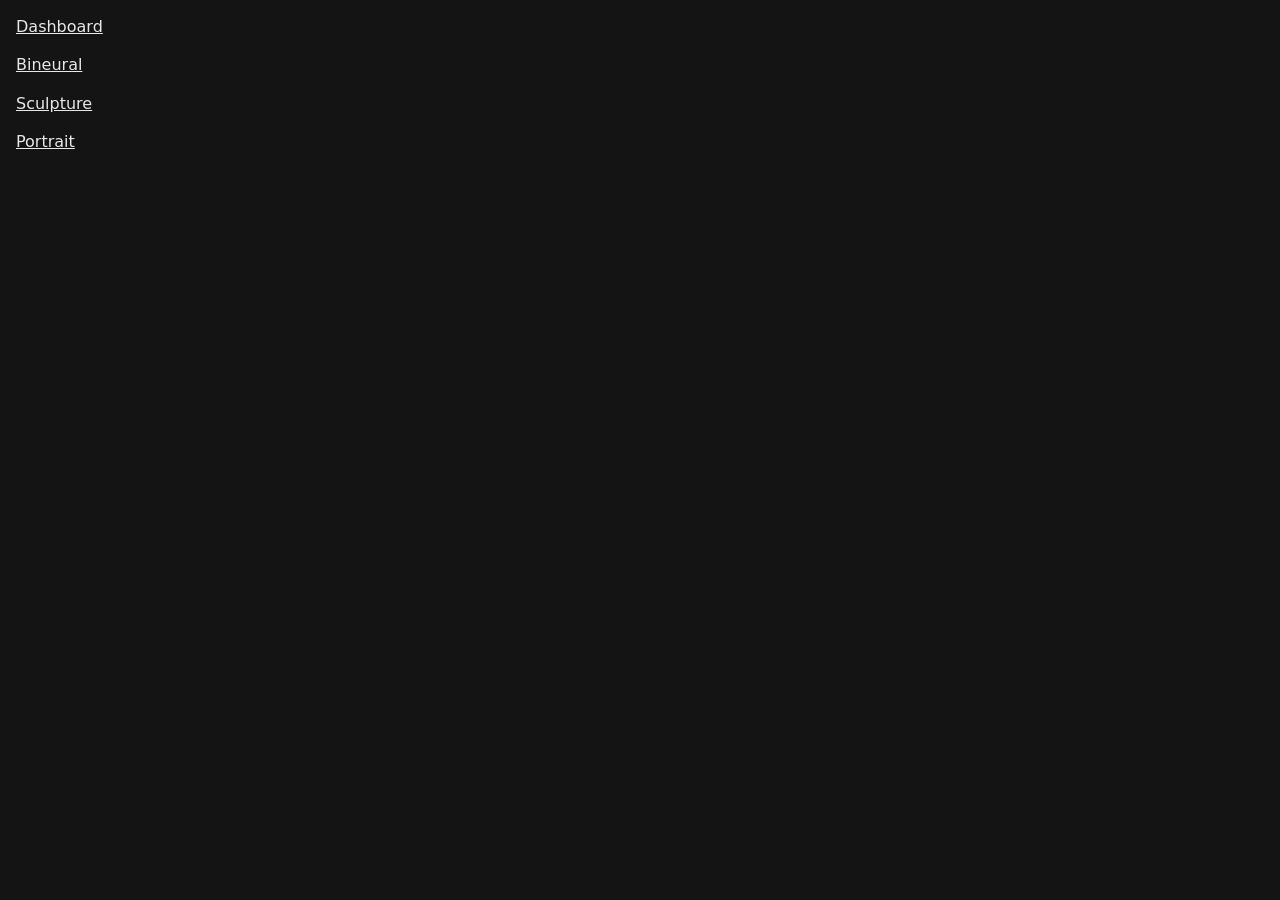
<file: index.html>
<!doctype html>
<html lang="en">
<head>
  <meta charset="utf-8">
  <meta name="viewport" content="width=device-width, initial-scale=1">
  <title>Muse apps</title>
  <link rel="stylesheet" href="style.css">
  <style>
    .apps { list-style: none; margin: 0; padding: 0; max-width: 560px; }
    .apps li { margin-bottom: 16px; }
    .apps a { color: var(--fg); font-size: 16px; }
    .apps p { margin: 2px 0 0; color: var(--muted); }
  </style>
</head>
<body>
  <ul class="apps">
    <li>
      <a href="dashboard.html">Dashboard</a>
    </li>
    <li>
      <a href="bineural.html">Bineural</a>
    </li>
    <li>
      <a href="sculpture.html">Sculpture</a>
    </li>
    <li>
      <a href="portrait.html">Portrait</a>
    </li>
  </ul>
</body>
</html>
</file>
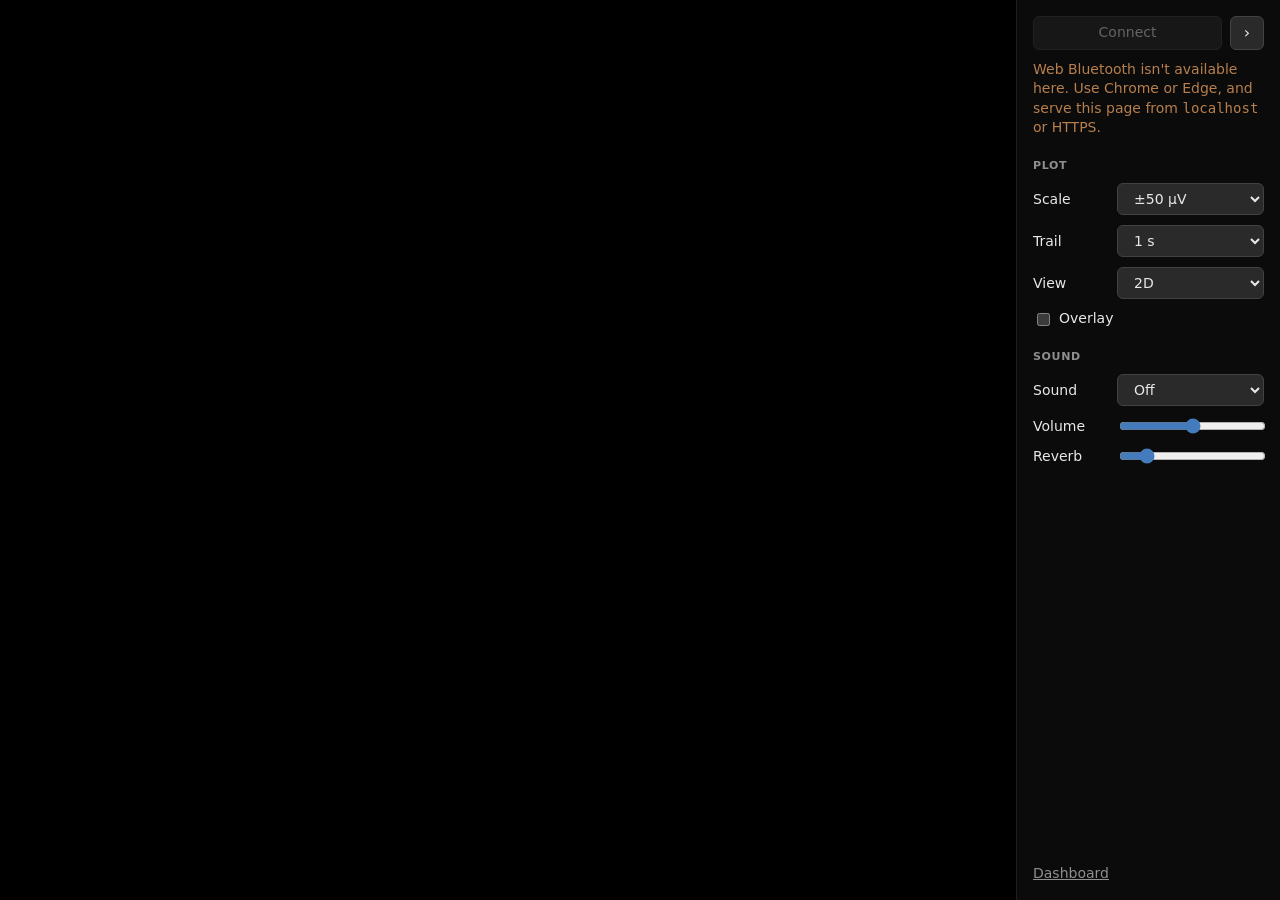
<file: bineural.html>
<!doctype html>
<html lang="en">
<head>
  <meta charset="utf-8">
  <meta name="viewport" content="width=device-width, initial-scale=1">
  <title>Bineural</title>
  <link rel="stylesheet" href="style.css">
  <style>
    /* Controls in a collapsible panel on the right, as on the Sculpture page; the plots fill
       the rest, centred both ways. */
    body {
      background: #000;
      display: flex;
      height: 100vh;
      margin: 0;
      padding: 0;
      overflow: hidden;
    }

    #panel {
      flex: none;
      width: 264px;
      box-sizing: border-box;
      padding: 16px;
      overflow-x: hidden;
      overflow-y: auto;
      order: 2; /* after the plots */
      background: #0b0b0b;
      border-left: 1px solid #1e1e1e;
      display: flex;
      flex-direction: column;
      gap: 10px;
      transition: width 180ms ease, padding 180ms ease;
    }

    body.collapsed #panel {
      width: 0;
      padding-left: 0;
      padding-right: 0;
      border-left: none;
    }

    /* The toggle stays in the top-right corner whether the panel is open or closed. */
    #panel-toggle {
      position: fixed;
      top: 16px;
      right: 16px;
      z-index: 2;
      width: 34px;
      height: 34px;
      padding: 0;
      line-height: 1;
      font-size: 16px;
    }

    #panel .top { display: flex; gap: 8px; margin-right: 42px; }
    #panel .top button { flex: 1; }

    #panel h2 {
      margin: 10px 0 0;
      font-size: 11px;
      font-weight: 600;
      letter-spacing: 0.06em;
      text-transform: uppercase;
      color: var(--muted);
    }

    /* Each setting is a row: its name, then its control filling the rest. */
    #panel label {
      display: grid;
      grid-template-columns: 76px minmax(0, 1fr);
      align-items: center;
      gap: 8px;
      white-space: nowrap;
    }

    #panel label.check { display: flex; flex-wrap: wrap; column-gap: 6px; row-gap: 2px; white-space: normal; }
    #panel label[hidden] { display: none; }
    #panel select, #panel input[type='range'] { width: 100%; min-width: 0; box-sizing: border-box; }
    #panel input { accent-color: var(--accent); }
    #panel a { color: var(--muted); margin-top: auto; padding-top: 12px; }
    #unsupported { margin: 0; white-space: normal; }
    #bpm { color: var(--muted); font-variant-numeric: tabular-nums; }

    /* Plots are sized from the space beside the panel (container units), so they grow when
       it's hidden: two side by side, or the overlay alone, as large as fits. */
    .xy {
      flex: 1;
      min-width: 0;
      container-type: size;
      display: flex;
      flex-wrap: wrap;
      justify-content: center;
      align-content: center;
      align-items: center;
      gap: 24px;
    }

    .xy figure {
      margin: 0;
      width: min(calc(50cqw - 36px), calc(100cqh - 48px));
    }

    .xy figure[hidden] { display: none; }
    .xy.draggable { cursor: grab; touch-action: none; }
    .xy.dragging { cursor: grabbing; }

    .xy #overlay-figure { width: min(calc(100cqw - 48px), calc(100cqh - 48px)); }

    .xy canvas {
      display: block;
      width: 100%;
      aspect-ratio: 1;
      background: #000;
    }

    /* On narrow screens the panel floats over the plots, which stack. */
    @media (max-width: 720px) {
      #panel { position: absolute; z-index: 1; top: 0; bottom: 0; right: 0; }
      .xy figure { width: min(calc(100cqw - 32px), calc(50cqh - 36px)); }
    }
  </style>
</head>
<body>
  <button id="panel-toggle" aria-controls="panel" aria-expanded="true" title="Hide settings" aria-label="Hide settings">›</button>

  <aside id="panel" aria-label="Settings">
    <div class="top"><button id="connect">Connect</button></div>
    <p id="unsupported" hidden>
      Web Bluetooth isn't available here. Use Chrome or Edge, and serve this page from
      <code>localhost</code> or HTTPS.
    </p>

    <h2>Plot</h2>
    <label>
      Scale
      <select id="scale">
        <option value="50" selected>±50 µV</option>
        <option value="100">±100 µV</option>
        <option value="200">±200 µV</option>
        <option value="500">±500 µV</option>
      </select>
    </label>
    <label>
      Trail
      <select id="trail">
        <option value="0.25">0.25 s</option>
        <option value="0.5">0.5 s</option>
        <option value="1" selected>1 s</option>
        <option value="2">2 s</option>
      </select>
    </label>
    <label>
      View
      <select id="view">
        <option value="2d">2D</option>
        <option value="delay">3D: x, y, x delayed</option>
        <option value="delayY">3D: x, y, y delayed</option>
        <option value="takens">3D: Takens embedding of x − y</option>
        <option value="takensSum">3D: Takens embedding of x + y</option>
        <option value="pca">3D PCA</option>
      </select>
    </label>
    <!-- Each band's delay is a quarter period of its typical frequency. -->
    <label id="delay-control" hidden>
      Delay
      <select id="delay">
        <option value="auto" selected>Auto</option>
        <option value="2">Delta, 2 Hz (125 ms)</option>
        <option value="6">Theta, 6 Hz (42 ms)</option>
        <option value="10">Alpha, 10 Hz (25 ms)</option>
        <option value="20">Beta, 20 Hz (12.5 ms)</option>
        <option value="40">Gamma, 40 Hz (6.25 ms)</option>
      </select>
    </label>
    <label id="motion-control" hidden>
      Motion
      <select id="motion">
        <option value="spin">Auto-rotate</option>
        <option value="mouse">Mouse</option>
        <option value="head">Head</option>
      </select>
    </label>
    <label id="overlay-control" class="check"><input type="checkbox" id="overlay"> Overlay</label>

    <h2>Sound</h2>
    <label>
      Sound
      <select id="sound">
        <option value="off">Off</option>
        <option value="drone">Drone (trail shape)</option>
        <option value="plucks">Plucks (big swings)</option>
        <option value="granular">Granular</option>
        <option value="layers">Layered shift</option>
        <option value="spectral">Spectral map</option>
      </select>
    </label>
    <label id="speed-control" hidden>
      Speed
      <select id="speed">
        <option value="25">×25</option>
        <option value="50" selected>×50</option>
        <option value="100">×100</option>
      </select>
    </label>
    <label id="crush-control" class="check" hidden><input type="checkbox" id="crush"> Bitcrush</label>
    <label id="range-control" hidden>
      Range
      <select id="range">
        <option value="1760">55 Hz – 1.8 kHz</option>
        <option value="3520">55 Hz – 3.5 kHz</option>
        <option value="7040" selected>55 Hz – 7 kHz</option>
      </select>
    </label>
    <!-- The plucks' shell: smaller means the trace reaches it, and strikes, more often. -->
    <label id="sphere-control" hidden>
      Sphere size
      <input type="range" id="sphere" min="0.15" max="0.95" step="0.01" value="0.5">
    </label>
    <!-- The drone mode as a layer under the plucks, at its own level. -->
    <label id="drone-layer-control" hidden>
      Drone
      <input type="range" id="drone-layer" min="0" max="1.4" step="0.01" value="0.5">
    </label>
    <!-- A soft bass thump on every heartbeat seen by the headband's heart sensor (PPG). -->
    <label id="thump-control" class="check" hidden>
      <input type="checkbox" id="thump"> Heartbeat thump <span id="bpm"></span>
    </label>
    <label>
      Volume
      <input type="range" id="volume" min="0" max="1" step="0.01" value="0.5">
    </label>
    <label>
      Reverb
      <input type="range" id="reverb" min="0" max="2" step="0.01" value="0.3">
    </label>

    <a href="dashboard.html">Dashboard</a>
  </aside>

  <main class="xy">
    <figure class="split">
      <canvas id="left-plot" role="img" aria-label="Left hemisphere: AF7 (x) against TP9 (y)"></canvas>
    </figure>
    <figure class="split">
      <canvas id="right-plot" role="img" aria-label="Right hemisphere: AF8 (x) against TP10 (y)"></canvas>
    </figure>
    <figure id="overlay-figure" hidden>
      <canvas id="overlay-plot" role="img"
              aria-label="Both hemispheres overlaid: AF7 against TP9 and AF8 against TP10"></canvas>
    </figure>
  </main>

  <script type="module" src="bineural.js"></script>
</body>
</html>
</file>
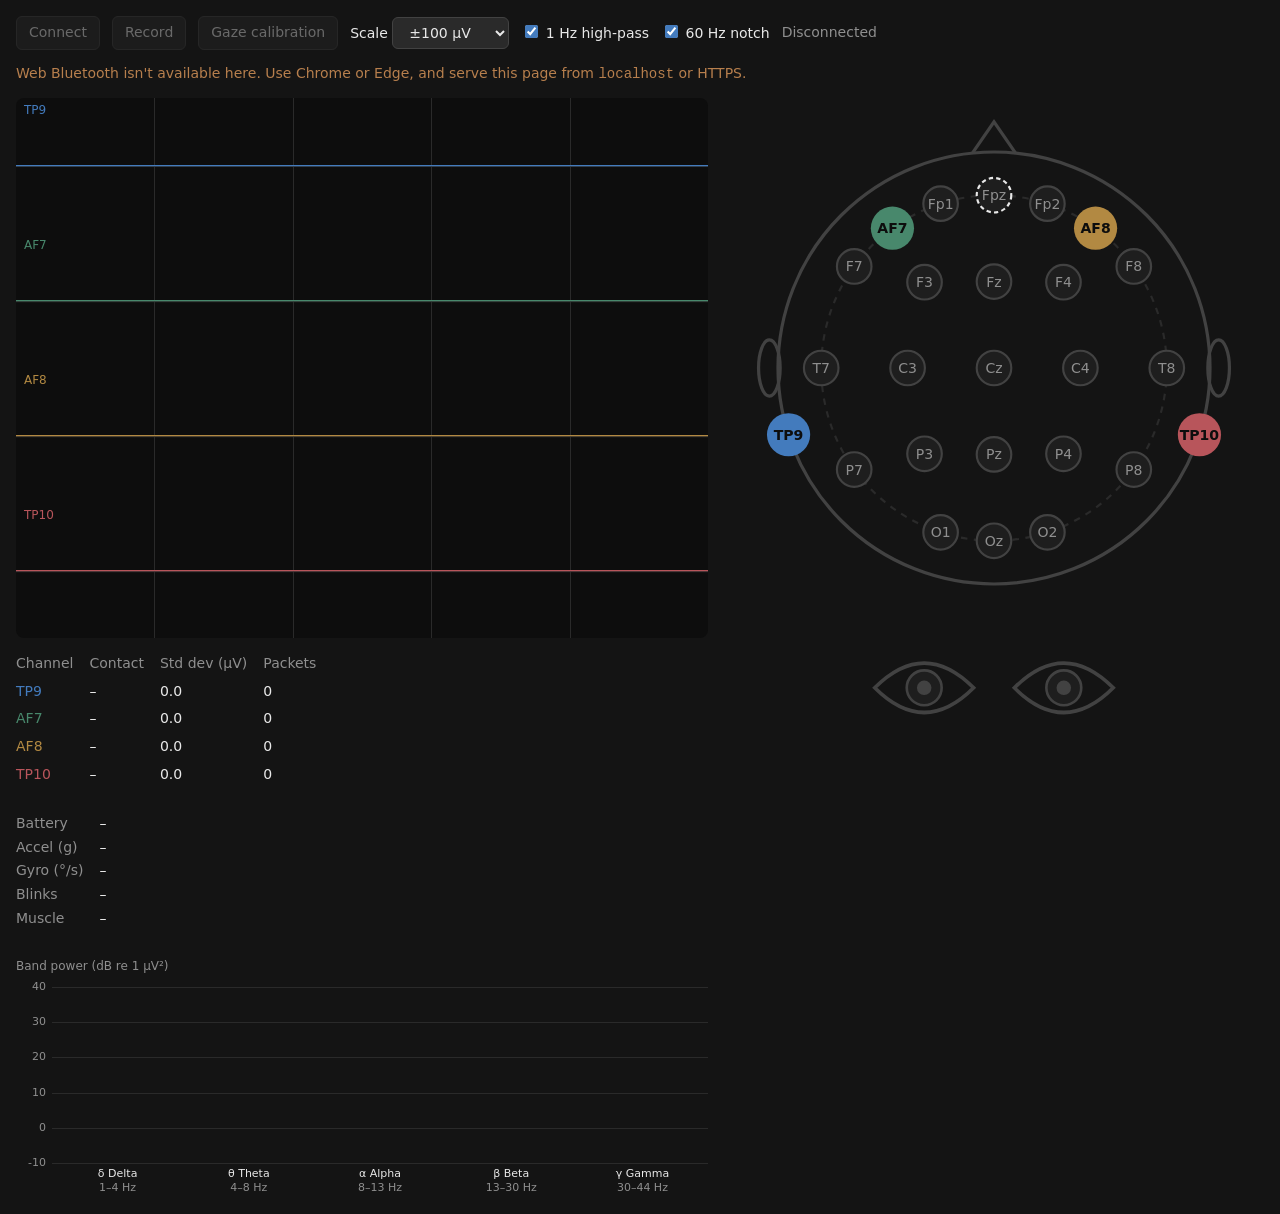
<file: dashboard.html>
<!doctype html>
<html lang="en">
<head>
  <meta charset="utf-8">
  <meta name="viewport" content="width=device-width, initial-scale=1">
  <title>Rhythms of the Brain</title>
  <link rel="stylesheet" href="style.css">
</head>
<body>
  <header>
    <button id="connect">Connect</button>
    <button id="record" disabled>Record</button>
    <button id="calibrate" disabled>Gaze calibration</button>
    <label>
      Scale
      <select id="scale">
        <option value="50">±50 µV</option>
        <option value="100" selected>±100 µV</option>
        <option value="200">±200 µV</option>
        <option value="500">±500 µV</option>
        <option value="1000">±1000 µV</option>
      </select>
    </label>
    <label><input type="checkbox" id="highpass" checked> 1 Hz high-pass</label>
    <label><input type="checkbox" id="notch" checked> 60 Hz notch</label>
    <span id="status">Disconnected</span>
  </header>

  <p id="unsupported" hidden>
    Web Bluetooth isn't available here. Use Chrome or Edge, and serve this page from
    <code>localhost</code> or HTTPS.
  </p>

  <main>
    <canvas id="eeg"></canvas>
    <figure id="montage">
      <svg viewBox="-125 -125 250 250" role="img"
           aria-label="10-20 electrode chart, top view, nose up, with the measured electrodes highlighted"></svg>
    </figure>
    <figure id="eyes">
      <svg viewBox="0 0 220 52" role="img" aria-label="A pair of eyes that blink and look sideways when you do">
        <defs>
          <clipPath id="eye-shape">
            <path d="M -34 0 Q 0 -34 34 0 Q 0 34 -34 0 Z" />
          </clipPath>
        </defs>
        <g transform="translate(62 26)"><g class="eye">
          <g clip-path="url(#eye-shape)"><g class="gaze">
            <circle class="iris" r="12" />
            <circle class="pupil" r="5" />
          </g></g>
          <path class="eye-outline" d="M -34 0 Q 0 -34 34 0 Q 0 34 -34 0 Z" />
        </g></g>
        <g transform="translate(158 26)"><g class="eye">
          <g clip-path="url(#eye-shape)"><g class="gaze">
            <circle class="iris" r="12" />
            <circle class="pupil" r="5" />
          </g></g>
          <path class="eye-outline" d="M -34 0 Q 0 -34 34 0 Q 0 34 -34 0 Z" />
        </g></g>
      </svg>
    </figure>
    <div class="panels">
      <div class="readouts">
        <table id="stats">
          <thead><tr><th>Channel</th><th>Contact</th><th>Std dev (µV)</th><th>Packets</th></tr></thead>
          <tbody></tbody>
        </table>
        <dl id="telemetry">
          <dt>Battery</dt><dd id="battery">–</dd>
          <dt>Accel (g)</dt><dd id="accel">–</dd>
          <dt>Gyro (°/s)</dt><dd id="gyro">–</dd>
          <dt>Blinks</dt><dd id="blinks">–</dd>
          <dt>Muscle</dt><dd id="muscle">–</dd>
        </dl>
      </div>
      <section id="bands">
        <h2>Band power (dB re 1 µV²)</h2>
        <canvas id="band-chart"></canvas>
      </section>
    </div>
  </main>

  <div id="cue-overlay" hidden>
    <div class="cue-dot" data-at="left"></div>
    <div class="cue-dot" data-at="centre"></div>
    <div class="cue-dot" data-at="right"></div>
    <p id="cue-text"></p>
    <p class="cue-hint">Move only your eyes · Esc to cancel</p>
  </div>

  <script type="module" src="app.js"></script>
</body>
</html>
</file>
<file: style.css>
:root {
  --bg: #141414;
  --fg: #e8e8e8;
  --muted: #8f8f8f;
  --grid: #2a2a2a;
  --accent: #437bbd;
  --warn: #b77f4d;
  --bad: #b8555b;
  color-scheme: dark;
}

body {
  margin: 0;
  padding: 16px;
  background: var(--bg);
  color: var(--fg);
  font: 14px/1.4 system-ui, sans-serif;
}

header {
  display: flex;
  flex-wrap: wrap;
  align-items: center;
  gap: 12px;
  margin-bottom: 12px;
}

h1 {
  font-size: 18px;
  margin: 0 8px 0 0;
}

button, select {
  font: inherit;
  color: var(--fg);
  background: var(--grid);
  border: 1px solid #424242;
  border-radius: 6px;
  padding: 6px 12px;
  cursor: pointer;
}

button:hover:not(:disabled) { border-color: var(--accent); }
button:disabled { opacity: 0.4; cursor: default; }

#status { color: var(--muted); }

#unsupported { color: var(--warn); }

header input[type='checkbox'] { accent-color: var(--accent); }

/* Gaze calibration: full-screen targets at the far left, centre and far right. */
#cue-overlay {
  position: fixed;
  inset: 0;
  z-index: 10;
  background: var(--bg);
}

#cue-overlay[hidden] { display: none; }

.cue-dot {
  position: absolute;
  top: 50%;
  width: 20px;
  height: 20px;
  margin: -10px 0 0 -10px;
  border: 2px solid #424242;
  border-radius: 50%; /* no transition: the dot must jump exactly when the cue is logged */
}

.cue-dot[data-at='left'] { left: 34px; }
.cue-dot[data-at='centre'] { left: 50%; }
.cue-dot[data-at='right'] { left: calc(100% - 34px); }

.cue-dot.active {
  background: var(--accent);
  border-color: var(--accent);
  transform: scale(1.4);
}

#cue-text {
  position: absolute;
  top: calc(50% + 48px);
  width: 100%;
  margin: 0;
  text-align: center;
  font-size: 18px;
}

.cue-hint {
  position: absolute;
  bottom: 24px;
  width: 100%;
  margin: 0;
  text-align: center;
  color: var(--muted);
}

.q-good { color: var(--fg); }
.q-fair { color: var(--warn); }
.q-poor { color: var(--bad); }

#eeg {
  display: block;
  width: 100%;
  height: 60vh;
  min-height: 320px;
  background: #0d0d0d;
  border-radius: 8px;
}

/* Plot with the electrode chart to its right; readouts and band chart in a row below the plot. */
main {
  display: grid;
  grid-template-columns: minmax(0, 1fr) auto;
  gap: 12px 16px;
}

.panels {
  grid-column: 1;
  grid-row: 2;
  display: flex;
  flex-wrap: wrap;
  align-items: flex-start;
  gap: 16px 48px;
}

.panels #bands { flex: 1 1 360px; min-width: 0; }

#bands h2 {
  margin: 0 0 4px;
  font-size: 12px;
  font-weight: 500;
  color: var(--muted);
}

#band-chart {
  display: block;
  width: 100%;
  height: 220px;
}

.readouts {
  display: flex;
  flex-direction: column;
  align-items: flex-start;
  gap: 12px;
}

#montage {
  margin: 0;
  width: clamp(320px, 60vh, 45vw);
  align-self: center;
}

#montage svg { display: block; width: 100%; height: auto; }

/* Eyes sit in the second row, under the electrode chart. */
#eyes {
  grid-column: 2;
  grid-row: 2;
  justify-self: center;
  width: min(100%, 320px);
  margin: 0;
}

#eyes svg { display: block; width: 100%; height: auto; }

/* Line art matching the electrode chart: outline like the head, iris like an empty site. */
#eyes .eye-outline { fill: none; stroke: #424242; stroke-width: 2.5; }
#eyes .iris { fill: #1e1e1e; stroke: #424242; stroke-width: 1.8; }
#eyes .pupil { fill: #424242; }
#eyes .gaze { transition: transform 120ms ease-out; }

/* Blinks squash each eye about its centre (animated from app.js). */
#eyes .eye {
  transform-box: fill-box;
  transform-origin: center;
}

@media (max-width: 720px) {
  main { grid-template-columns: minmax(0, 1fr); }
  #montage { width: 100%; max-width: 420px; justify-self: center; }
  #eyes, .panels { grid-column: auto; grid-row: auto; }
}

#montage .head { fill: none; stroke: #424242; stroke-width: 1.5; }
#montage .ring { fill: none; stroke: var(--grid); stroke-dasharray: 3 3; }
#montage .site { fill: #1e1e1e; stroke: #424242; }
#montage .site-label { fill: var(--muted); font-size: 6.5px; }
#montage .ref { fill: #1e1e1e; stroke: var(--fg); stroke-dasharray: 2 1.5; }
#montage .muse-label { fill: #0d0d0d; font-size: 6.5px; font-weight: 700; }

#stats {
  border-collapse: collapse;
  font-variant-numeric: tabular-nums;
}

#stats th, #stats td {
  padding: 4px 16px 4px 0;
  text-align: left;
}

#stats th { color: var(--muted); font-weight: 500; }

#telemetry {
  display: grid;
  grid-template-columns: max-content 1fr;
  gap: 4px 16px;
  font-variant-numeric: tabular-nums;
}

#telemetry dt { color: var(--muted); }
#telemetry dd { margin: 0; }
</file>
